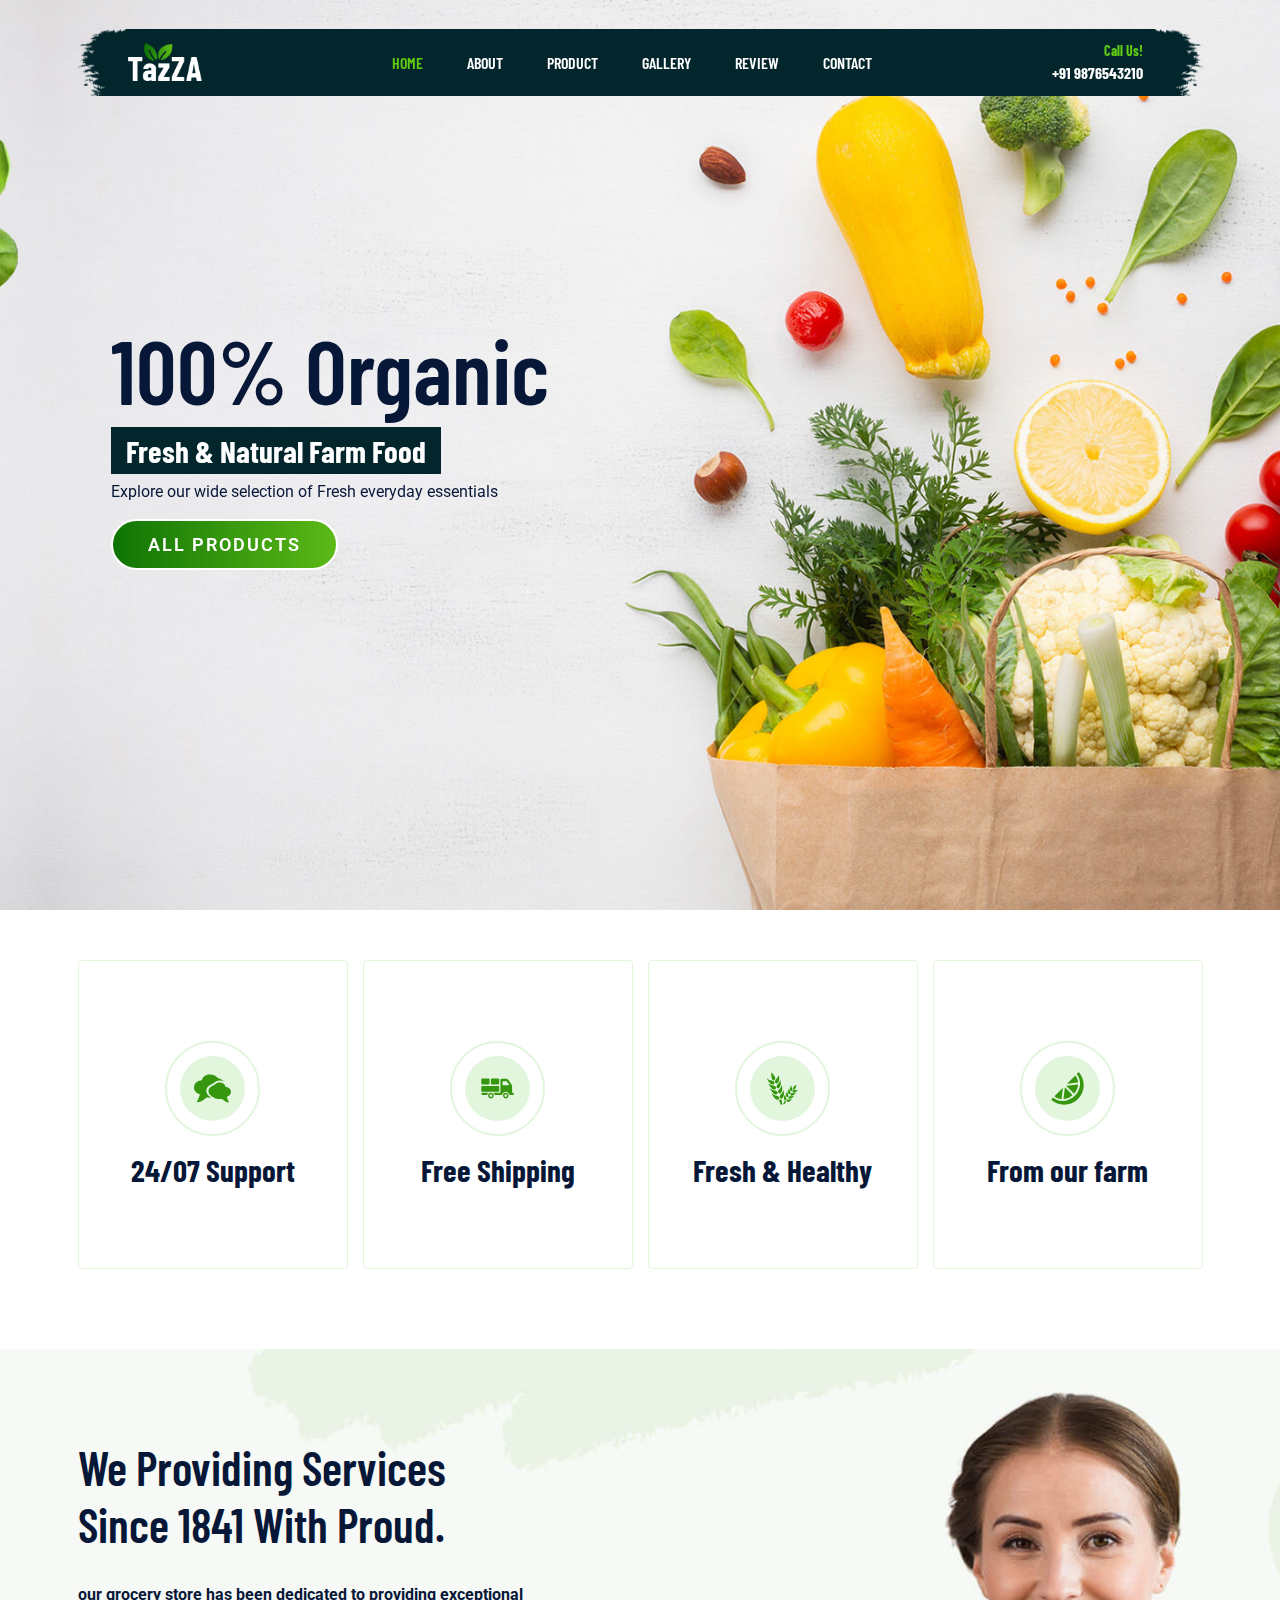
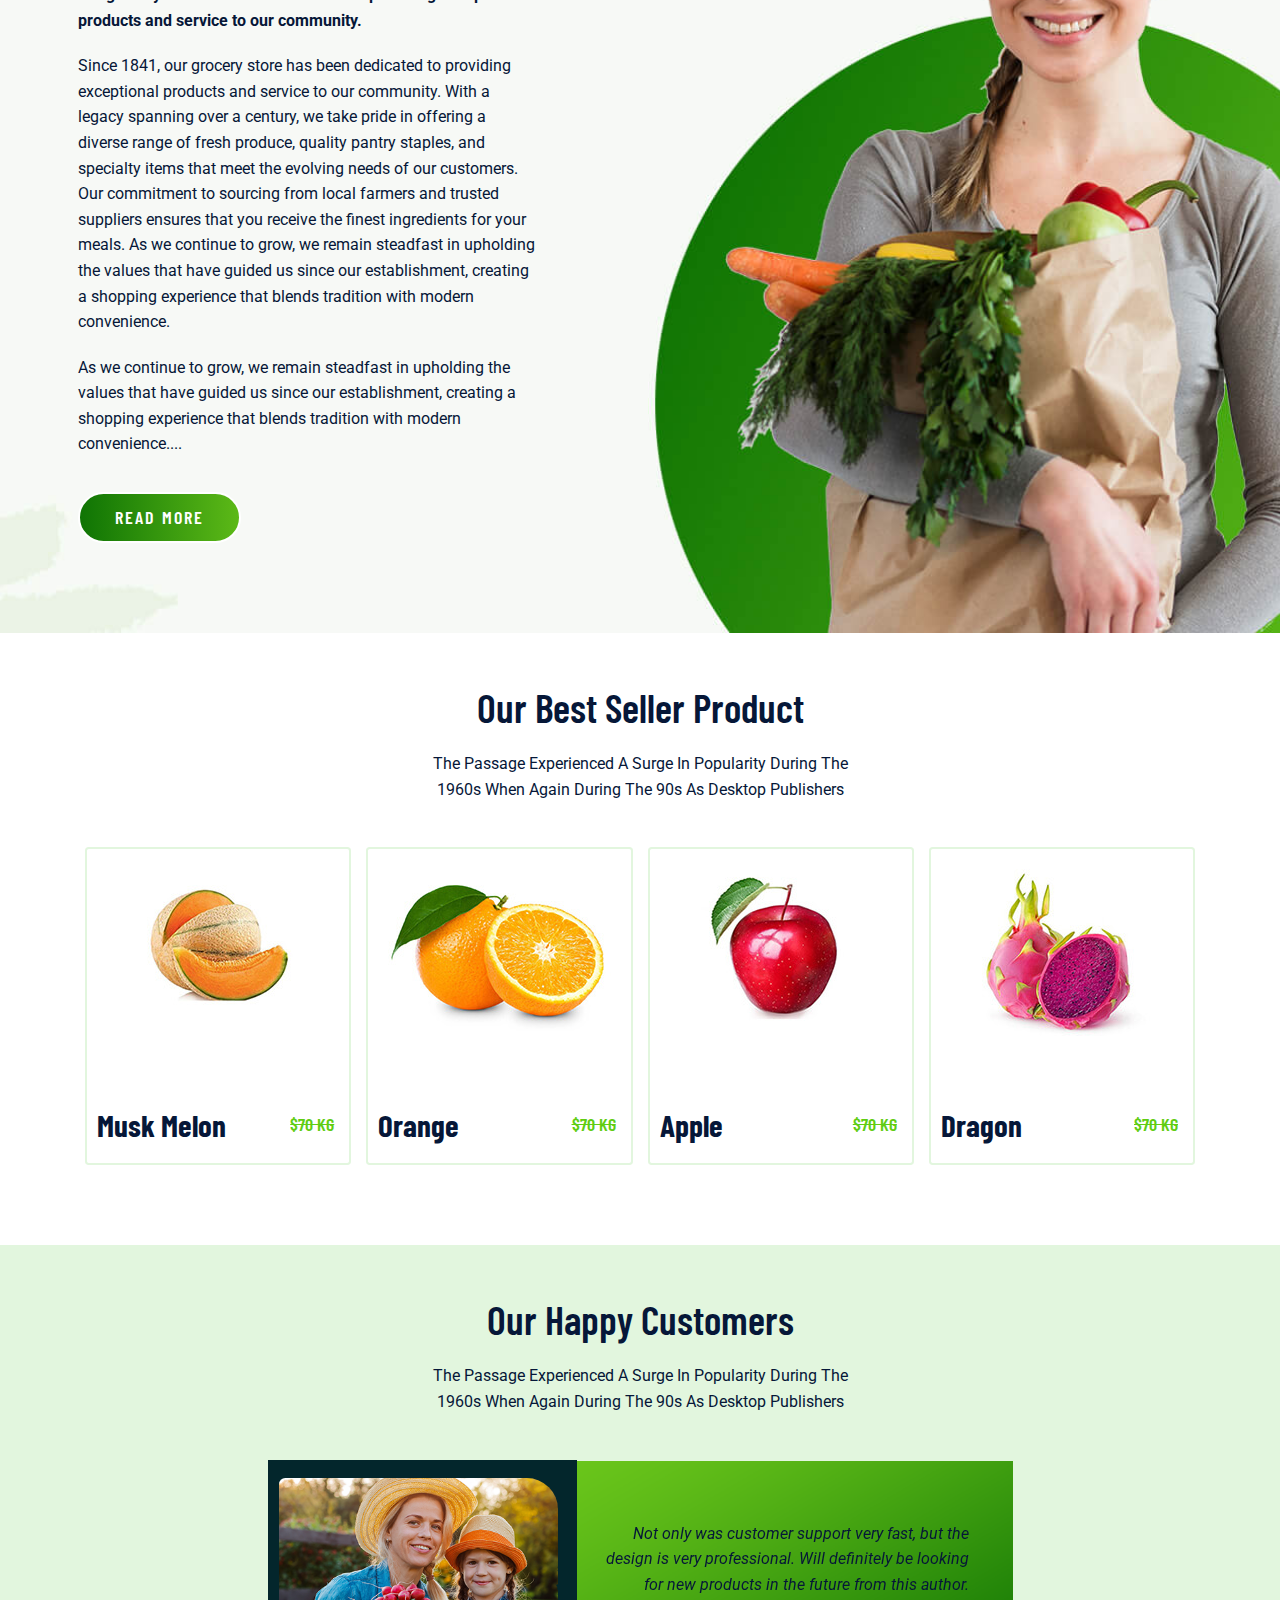
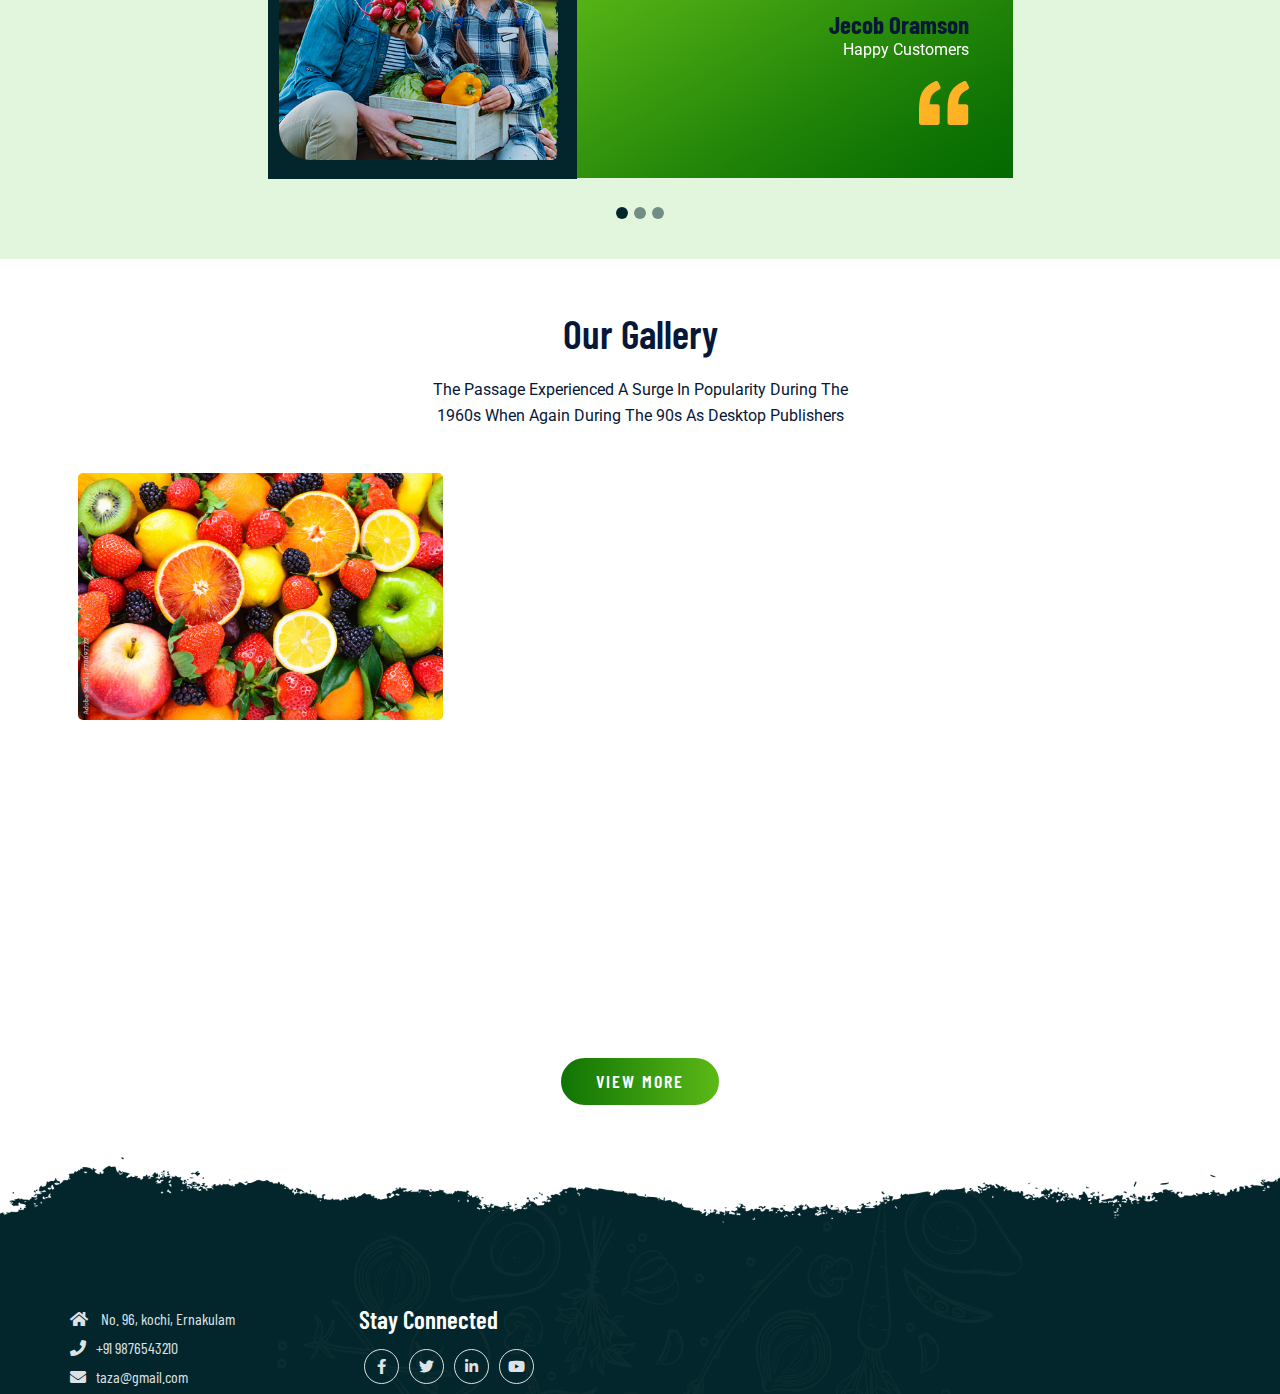
<file: index.html>
<!DOCTYPE html>
<html lang="en">

<head>
    <meta charset="UTF-8">
    <meta http-equiv="X-UA-Compatible" content="IE=edge">
    <meta name="viewport" content="width=device-width, initial-scale=1.0">
    <title>Website</title>
    <link rel="shortcut icon" href="favicon.ico" type="image/x-icon" />

    <!-- Bootstrap 5 CDN -->
    <link href="https://cdn.jsdelivr.net/npm/bootstrap@5.1.3/dist/css/bootstrap.min.css" rel="stylesheet">

    <!-- Font Awesome 5 CDN -->
    <link rel="stylesheet" href="https://cdnjs.cloudflare.com/ajax/libs/font-awesome/5.15.4/css/all.min.css" />

    <!-- Style CSS -->
    <link rel="stylesheet" href="css/style.css">
    <link rel="stylesheet" href="css/responsive-style.css">
</head>

<body>
    <!-- Navbar Section Start -->
    <header id="full_nav">
        <div class="header">
            <div class="container">
                <nav class="navbar navbar-expand-lg">
                    <a class="navbar-brand" href="index.html">
                        <img decoding="async" src="./images/logo.png" alt="logo">
                    </a>
                    <button class="navbar-toggler" type="button" data-bs-toggle="collapse" data-bs-target="#main-nav"
                        aria-controls="main-nav" aria-expanded="false" aria-label="Toggle navigation">
                        <!-- <span class="navbar-toggler-icon"></span> -->
                        <i class="fas fa-stream navbar-toggler-icon"></i>
                    </button>

                    <div class="collapse navbar-collapse" id="main-nav">
                        <ul class="navbar-nav mx-auto">
                            <li class="nav-item">
                                <a class="nav-link active" href="#">Home</a>
                            </li> 

                            <li class="nav-item">
                                <a class="nav-link" href="about.html">About</a>
                            </li>

                            <li class="nav-item">
                                <a class="nav-link" href="product.html">Product</a>
                            </li>

                            <li class="nav-item">
                                <a class="nav-link" href="gallery.html">Gallery</a>
                            </li>
                            <li class="nav-item">
                                <a class="nav-link" href="review.html">Review</a>
                            </li>
                            <li class="nav-item">
                                <a class="nav-link" href="contact.html">Contact</a>
                        </ul>

                        <div class="header_right">
                            <div class="text-lg-end">
                                <span>Call Us!</span>
                                <span class="phone_no">+91 9876543210</span>
                            </div>
                        </div>
                    </div>
                </nav>
            </div>
        </div>
    </header>
    <!-- Navbar Section Exit -->

    <!-- banner Section start -->
    <section class="banner_section">
        <div class="container">
            <div id="banner-carousel" class="carousel carousel-dark slide" data-bs-ride="carousel">
                <div class="carousel-inner">
                    <div class="carousel-item active">
                        <div class="carousel-caption">
                            <div class="banner-content">
                                <h1>100% Organic</h1>
                                <h3>Fresh & Natural Farm Food</h3>
                                <p>Explore our wide selection of Fresh everyday essentials<c/p>
                                <a href="product.html" class="btn main-btn">ALL PRoducts</a>
                            </div>
                        </div>
                    </div>
                    <div class="carousel-item">
                        <div class="carousel-caption">
                            <div class="banner-content">
                                <h1>100% Organic</h1>
                                <h3>Fresh & Natural Farm Food</h3>
                                <p>Explore our wide selection of Fresh produce and everyday essentials</p>
                                <a href="product.html" class="btn main-btn">ALL PRoducts</a>
                            </div>
                        </div>
                    </div>
                </div>
            </div>
        </div>
    </section>
    <!-- banner section exit -->

    <!-- Features Section start -->
    <section class="feature_section">
        <div class="container">
            <div class="row">
                <div class="col-6 col-lg-3 mb-5">
                    <div class="card features-box">
                        <div class="text-center">
                            <div class="features-icon-border">
                                <div class="features-icon">
                                    <img decoding="async" src="./images/feature-icon/ui-chat.svg">
                                </div>
                            </div>
                            <div class="features-text">
                                <h3>24/07 Support</h3>
                            </div>
                        </div>
                    </div>
                </div>
                <div class="col-6 col-lg-3 mb-5">
                    <div class="card features-box">
                        <div class="text-center">
                            <div class="features-icon-border">
                                <div class="features-icon">
                                    <img decoding="async" src="./images/feature-icon/truck-loaded.svg">
                                </div>
                            </div>
                            <div class="features-text">
                                <h3>Free Shipping</h3>
                            </div>
                        </div>
                    </div>
                </div>
                <div class="col-6 col-lg-3 mb-5">
                    <div class="card features-box">
                        <div class="text-center">
                            <div class="features-icon-border">
                                <div class="features-icon">
                                    <img decoding="async" src="./images/feature-icon/wheat.svg">
                                </div>
                            </div>
                            <div class="features-text">
                                <h3>Fresh & Healthy</h3>
                            </div>
                        </div>
                    </div>
                </div>
                <div class="col-6 col-lg-3 mb-5">
                    <div class="card features-box">
                        <div class="text-center">
                            <div class="features-icon-border">
                                <div class="features-icon">
                                    <img decoding="async" src="./images/feature-icon/lemon.svg">
                                </div>
                            </div>
                            <div class="features-text">
                                <h3>From our farm</h3>
                            </div>
                        </div>
                    </div>
                </div>
            </div>
        </div>
    </section>
    <!-- Features Section Exit -->

    <!--About Section start -->
    <section class="landing_about_section">
        <div class="container">
            <div class="row align-items-center">
                <div class="col-xl-5 col-lg-6 col-sm-8">
                    <div class="about-content">
                        <h2>We Providing Services Since 1841 With Proud.</h2>
                        <div class="about-details">
            
                            <p class="fw-bold">our grocery store has been dedicated to providing exceptional products and service to our community.</p>
                            <p>Since 1841, our grocery store has been dedicated to providing exceptional products and service to our community. With a legacy spanning over a century, we take pride in offering a diverse range of fresh produce, quality pantry staples, and specialty items that meet the evolving needs of our customers. Our commitment to sourcing from local farmers and trusted suppliers ensures that you receive the finest ingredients for your meals. As we continue to grow, we remain steadfast in upholding the values that have guided us since our establishment, creating a shopping experience that blends tradition with modern convenience.</p>
                            <p>As we continue to grow, we remain steadfast in upholding the values that have guided us since our establishment, creating a shopping experience that blends tradition with modern convenience....</p>

                            <a href="about.html" class="btn main-btn">Read More</a>
                        </div>
                    </div>
                </div>
            </div>
        </div>
    </section>
    <!--About Section Exit -->

    <!--Product Section start -->
    <section class="landing_product_section">
        <div class="container">
            <div class="row justify-content-center">
                <div class="col-12 text-center pb-5">
                    <h2 class="section-title">Our Best Seller Product</h2>
                    <p class="section-subtitle">The Passage Experienced A Surge In Popularity During The 1960s When
                        Again During The 90s As Desktop Publishers</p>
                </div>
            </div>

            <div class="row mx-0">
                <div class="col-lg-3 col-sm-6 mb-5">
                    <div class="card product-card">
                        <div class="product-img">
                            <img decoding="async" src="./images/products/product-1.jpg" class="img-fluid" />
                        </div>
                        <div class="d-flex align-items-center justify-content-between">
                            <h3>Musk Melon</h3>
                            <span>$70 KG</span>
                        </div>
                        <div class="product-detail">
                            <a href="product.html" class="btn main-btn">View PRoducts</a>
                        </div>
                    </div>
                </div>
                <div class="col-lg-3 col-sm-6 mb-5">
                    <div class="card product-card">
                        <div class="product-img">
                            <img decoding="async" src="./images/products/product-2.jpg" class="img-fluid" />
                        </div>
                        <div class="d-flex align-items-center justify-content-between">
                            <h3>Orange</h3>
                            <span>$70 KG</span>
                        </div>
                        <div class="product-detail">
                            <a href="product.html" class="btn main-btn">View PRoducts</a>
                        </div>
                    </div>
                </div>
                <div class="col-lg-3 col-sm-6 mb-5">
                    <div class="card product-card">
                        <div class="product-img">
                            <img decoding="async" src="./images/products/product-3.jpg" class="img-fluid" />
                        </div>
                        <div class="d-flex align-items-center justify-content-between">
                            <h3>Apple</h3>
                            <span>$70 KG</span>
                        </div>
                        <div class="product-detail">
                            <a href="product.html" class="btn main-btn">View PRoducts</a>
                        </div>
                    </div>
                </div>
                <div class="col-lg-3 col-sm-6 mb-5">
                    <div class="card product-card">
                        <div class="product-img">
                            <img decoding="async" src="./images/products/product-4.jpg" class="img-fluid" />
                        </div>
                        <div class="d-flex align-items-center justify-content-between">
                            <h3>Dragon</h3>
                            <span>$70 KG</span>
                        </div>
                        <div class="product-detail">
                            <a href="product.html" class="btn main-btn">View PRoducts</a>
                        </div>
                    </div>
                </div>
            </div>

        </div>
    </section>
    <!--Product Section Exit -->

    <!-- testimonial Section start -->
    <section class="testimonial_section">
        <div class="container">
            <div class="row pb-5">
                <div class="col-12 text-center">
                    <h2 class="section-title">Our Happy Customers</h2>
                    <p class="section-subtitle">The Passage Experienced A Surge In Popularity During The 1960s When
                        Again During The 90s As Desktop Publishers</p>
                </div>
            </div>
            <div class="row justify-content-center">
                <div class="col-xl-8 col-md-10">
                    <div id="testimonial-slider" class="carousel slide" data-bs-ride="carousel">
                        <div class="carousel-indicators">
                            <button data-bs-target="#testimonial-slider" data-bs-slide-to="0" class="active"
                                aria-current="true" aria-label="Slide 1"></button>
                            <button data-bs-target="#testimonial-slider" data-bs-slide-to="1"
                                aria-label="Slide 2"></button>
                            <button data-bs-target="#testimonial-slider" data-bs-slide-to="2"
                                aria-label="Slide 3"></button>
                        </div>
                        <div class="carousel-inner">
                            <div class="carousel-item active">
                                <div class="d-sm-flex row">
                                    <div class="profile-box col-sm-5">
                                        <img decoding="async" src="./images/testimonial/testimonial-1.png" class="img-fluid">
                                    </div>
                                    <div class="card  col-sm-7">
                                        <div class="desc-box">
                                            <p class="fst-italic">Not only was customer support
                                                very fast, but the
                                                design is very professional. Will definitely be
                                                looking for new products
                                                in the future from this author.</p>
                                            <div class="my-4">
                                                <h4>Jecob Oramson</h4>
                                                <p class="m-0 text-white">Happy Customers</p>
                                            </div>
                                            <img decoding="async" src="./images/testimonial/qoutes.svg" class="float-end">
                                        </div>
                                    </div>
                                </div>
                            </div>
                            <div class="carousel-item">
                                <div class="d-sm-flex row">
                                    <div class="profile-box col-sm-5">
                                        <img decoding="async" src="./images/testimonial/testimonial-1.png" class="img-fluid">
                                    </div>
                                    <div class="card  col-sm-7">
                                        <div class="desc-box">
                                            <p class="fst-italic">Not only was customer support
                                                very fast, but the
                                                design is very professional. Will definitely be
                                                looking for new products
                                                in the future from this author.</p>
                                            <div class="my-4">
                                                <h4>Jecob Oramson</h4>
                                                <p class="m-0 text-white">Happy Customers</p>
                                            </div>
                                            <img decoding="async" src="./images/testimonial/qoutes.svg" class="float-end">
                                        </div>
                                    </div>
                                </div>
                            </div>
                            <div class="carousel-item">
                                <div class="d-sm-flex row">
                                    <div class="profile-box col-sm-5">
                                        <img decoding="async" src="./images/testimonial/testimonial-1.png" class="img-fluid">
                                    </div>
                                    <div class="card  col-sm-7">
                                        <div class="desc-box">
                                            <p class="fst-italic">Not only was customer support
                                                very fast, but the
                                                design is very professional. Will definitely be
                                                looking for new products
                                                in the future from this author.</p>
                                            <div class="my-4">
                                                <h4>Jecob Oramson</h4>
                                                <p class="m-0 text-white">Happy Customers</p>
                                            </div>
                                            <img decoding="async" src="./images/testimonial/qoutes.svg" class="float-end">
                                        </div>
                                    </div>
                                </div>
                            </div>
                        </div>
                    </div>

                </div>
    </section>
    <!--testimonial Section Exit -->

    <!-- Gallery Section Start-->
    <section class="gallery_section">
        <div class="container">
            <div class="row">
                <div class="col-12 text-center pb-5">
                    <h2 class="section-title">Our Gallery</h2>
                    <p class="section-subtitle">The Passage Experienced A Surge In Popularity During The 1960s When
                        Again During The 90s As Desktop Publishers</p>
                </div>
                <div class="col-sm-6 col-lg-4 mb-4">
                    <a href="images/gallery/g-1.jpg" data-lightbox="image" data-title="Lemon">
                        <img decoding="async" src="images/gallery/g-1.jpg" class="img-fluid rounded-3">
                    </a>
                </div>
                <div class="col-sm-6 col-lg-4 mb-4">
                    <a href="images/gallery/g-2.jpg" data-lightbox="image" data-title="Lemon">
                        <img decoding="async" src="images/gallery/g-2.jpg" class="img-fluid rounded-3">
                    </a>
                </div>
                <div class="col-sm-6 col-lg-4 mb-4">
                    <a href="images/gallery/g-3.jpg" data-lightbox="image" data-title="Lemon">
                        <img decoding="async" src="images/gallery/g-3.jpg" class="img-fluid rounded-3">
                    </a>
                </div>
                <div class="col-sm-6 col-lg-4 mb-4">
                    <a href="images/gallery/g-4.jpg" data-lightbox="image" data-title="Lemon">
                        <img decoding="async" src="images/gallery/g-4.jpg" class="img-fluid rounded-3">
                    </a>
                </div>
                <div class="col-sm-6 col-lg-4 mb-4">
                    <a href="images/gallery/g-5.jpg" data-lightbox="image" data-title="Lemon">
                        <img decoding="async" src="images/gallery/g-5.jpg" class="img-fluid rounded-3">
                    </a>
                </div>
                <div class="col-sm-6 col-lg-4 mb-4">
                    <a href="images/gallery/g-6.jpg" data-lightbox="image" data-title="Lemon">
                        <img decoding="async" src="images/gallery/g-6.jpg" class="img-fluid rounded-3">
                    </a>
                </div>

                <div class="col-sm-12 text-center mt-4">
                    <a href="gallery.html" class="btn main-btn">View More</a>
                </div>
            </div>
        </div>
    </section>
    <!-- Gallery Section Exit -->

    <!-- Footer section Start-->
    <section class="footer_wrapper mt-3 mt-md-0">
        <div class="container px-5 px-lg-0">
            <div class="row">
                <div class="col-lg-3 col-sm-6 mb-5 mb-lg-0">
                    
                
                    <div class="contact-info">
                        <ul class="list-unstyled">
                            <li><a href="#"><i class="fa fa-home me-3"></i> No. 96, kochi, Ernakulam</a></li>
                            <li><a href="#"><i class="fa fa-phone me-3"></i>+91 9876543210</a></li>
                            <li><a href="#"><i class="fa fa-envelope me-3"></i>taza@gmail.com</a></li>
                        </ul>
                    </div>
                </div>
                <div class="col-lg-3 col-sm-6 mb-5 mb-lg-0">
                    
                    <div class="form-group mb-12">

                    </div>
                    <h5>Stay Connected</h5>
                    <ul class="social-network d-flex align-items-center p-0">
                        <li><a href="https://www.facebook.com/"><i class="fab fa-facebook-f"></i></a></li>
                        <li><a href="https://twitter.com/i/flow/login"><i class="fab fa-twitter"></i></a></li>
                        <li><a href="https://in.linkedin.com/"><i class="fab fa-linkedin-in"></i></a></li>
                        <li><a href="https://www.youtube.com/"><i class="fab fa-youtube"></i></a></li>
                    </ul>
                </div>
            </div>
        </div>
           </section>
    <!-- Footer Section Exit  -->

    <!-- jQuery CDN -->
    <script src="https://code.jquery.com/jquery-3.6.0.min.js"></script>



    <!-- Bootstrap 5 CDN -->
    <script src="https://cdn.jsdelivr.net/npm/@popperjs/core@2.10.2/dist/umd/popper.min.js"></script>
    <script src="https://cdn.jsdelivr.net/npm/bootstrap@5.1.3/dist/js/bootstrap.min.js"></script>

    <!-- Custom JS -->
    <script src="js/main.js"></script>
</body>

</html>
</file>
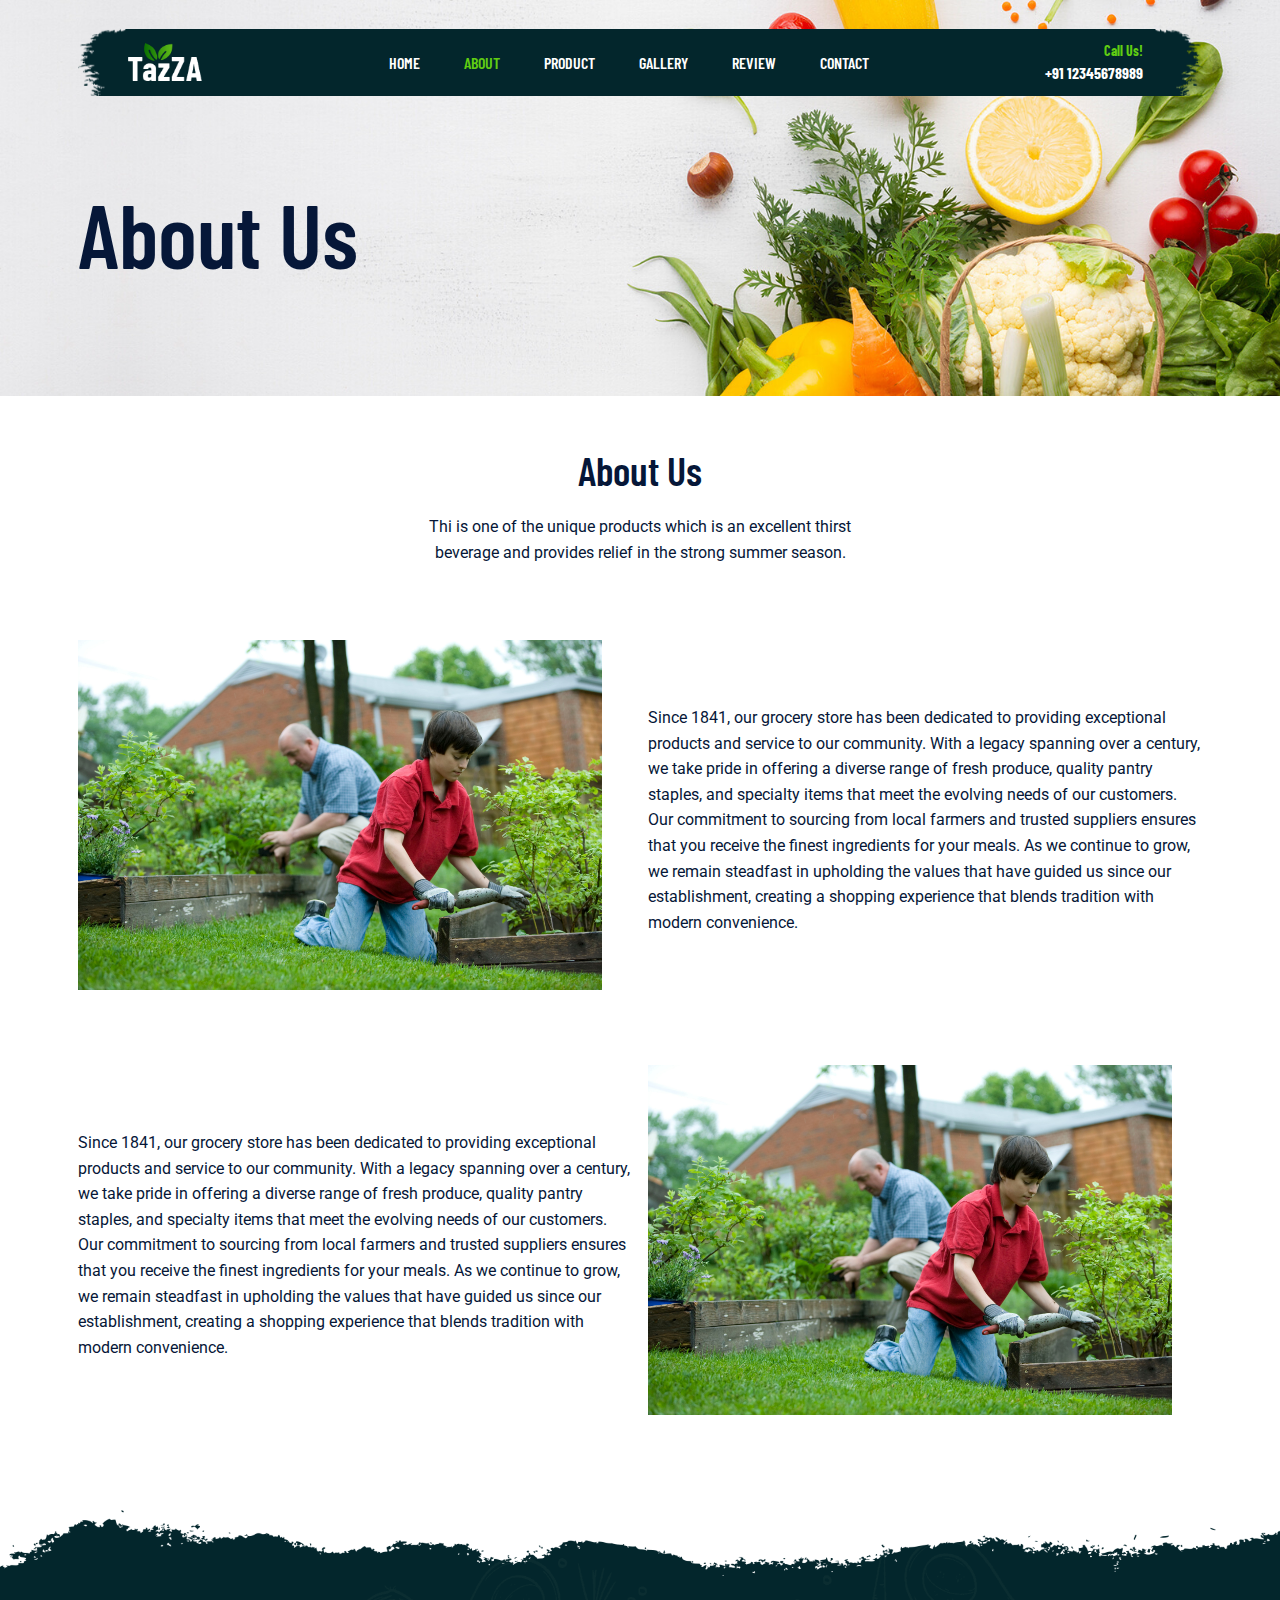
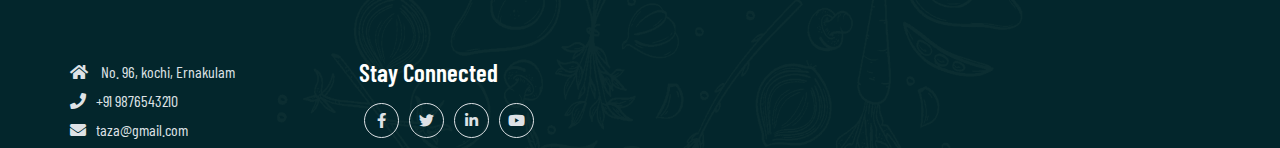
<file: about.html>
<!--About Us Page-->
<!DOCTYPE html>
<html lang="en">

<head>
    <meta charset="UTF-8">
    <meta http-equiv="X-UA-Compatible" content="IE=edge">
    <meta name="viewport" content="width=device-width, initial-scale=1.0">
    <title>About Us</title>
    <link rel="shortcut icon" href="favicon.ico" type="image/x-icon" />

    <!-- Bootstrap 5 CDN -->
    <link href="https://cdn.jsdelivr.net/npm/bootstrap@5.1.3/dist/css/bootstrap.min.css" rel="stylesheet">

    <!-- Font Awesome 5 CDN -->
    <link rel="stylesheet" href="https://cdnjs.cloudflare.com/ajax/libs/font-awesome/5.15.4/css/all.min.css" />

    <!-- Style CSS -->
    <link rel="stylesheet" href="css/style.css">
    <link rel="stylesheet" href="css/responsive-style.css">
</head>

<body class="about">
    <!-- Navbar Section -->
    <header id="full_nav">
        <div class="header">
            <div class="container">
                <nav class="navbar navbar-expand-lg">
                    <a class="navbar-brand" href="index.html">
                        <img decoding="async" src="./images/logo.png" alt="">
                    </a>
                    <button class="navbar-toggler" type="button" data-bs-toggle="collapse" data-bs-target="#main-nav"
                        aria-controls="main-nav" aria-expanded="false" aria-label="Toggle navigation">
                        <!-- <span class="navbar-toggler-icon"></span> -->
                        <i class="fas fa-stream navbar-toggler-icon"></i>
                    </button>

                    <div class="collapse navbar-collapse" id="main-nav">
                        <ul class="navbar-nav mx-auto">
                            <li class="nav-item active">
                                <a class="nav-link" href="index.html">Home</a>
                            </li>

                            <li class="nav-item">
                                <a class="nav-link active" href="#">About</a>
                            </li>

                            <li class="nav-item">
                                <a class="nav-link" href="product.html">Product</a>
                            </li>

                            <li class="nav-item">
                                <a class="nav-link" href="gallery.html">Gallery</a>
                            </li>
                            <li class="nav-item">
                                <a class="nav-link" href="review.html">Review</a>
                            </li>
                            <li class="nav-item">
                                <a class="nav-link" href="contact.html">Contact</a>
                            </li>
                        </ul>

                        <div class="header_right">
                            <div class="text-lg-end">
                                <span>Call Us!</span>
                                <span class="phone_no">+91 12345678989</span>
                            </div>
                        </div>
                    </div>
                </nav>
            </div>
        </div>
    </header>
    <!-- Navbar Section end -->

    <!-- banner Section start -->
    <section class="banner_section">
        <div class="container">
            <div class="banner-content">
                <h1>About Us</h1>
            </div>
        </div>
    </section>
    <!-- banner section exit -->

    <!--About Section start -->
    <section class="about_section">
        <div class="container">
            <div class="row justify-content-center">
                <div class="col-12 text-center pb-5">
                    <h2 class="section-title">About Us</h2>
                    <p class="section-subtitle">Thi is one of the unique products which is an excellent thirst beverage and provides relief in the strong summer season.</p>
                </div>
            </div>
            <div class="row align-items-center py-5">
                <div class="col-lg-6 col-12 mb-4">
                    <div class="me-lg-5">
                        <img decoding="async" src="./images/about/about-img.jpg" alt="about" class="img-fluid">
                    </div>
                </div>
                <div class="col-lg-6 col-12 mb-4">
                    <div class="about-content">
                        <div class="about-details">
                            <p>Since 1841, our grocery store has been dedicated to providing exceptional products and service to our community. With a legacy spanning over a century, we take pride in offering a diverse range of fresh produce, quality pantry staples, and specialty items that meet the evolving needs of our customers. Our commitment to sourcing from local farmers and trusted suppliers ensures that you receive the finest ingredients for your meals. As we continue to grow, we remain steadfast in upholding the values that have guided us since our establishment, creating a shopping experience that blends tradition with modern convenience.</p>

                        </div>
                    </div>
                </div>
            </div>
            <div class="row align-items-center py-5">
                <div class="col-lg-6 col-12 order-2 order-lg-1 mb-4 ">
                    <div class="about-content">
                        <div class="about-details">
                            <p>Since 1841, our grocery store has been dedicated to providing exceptional products and service to our community. With a legacy spanning over a century, we take pride in offering a diverse range of fresh produce, quality pantry staples, and specialty items that meet the evolving needs of our customers. Our commitment to sourcing from local farmers and trusted suppliers ensures that you receive the finest ingredients for your meals. As we continue to grow, we remain steadfast in upholding the values that have guided us since our establishment, creating a shopping experience that blends tradition with modern convenience.</p>

                        </div>
                    </div>
                </div>
                <div class="col-lg-6 col-12 order-1 order-lg-2 mb-4">
                    <div class="me-lg-5">
                        <img decoding="async" src="./images/about/about-img.jpg" alt="about" class="img-fluid">
                    </div>
                </div>
            </div>
        </div>
    </section>
    <!--About Section Exit -->

    <!-- Footer section -->
    <section class="footer_wrapper mt-3 mt-md-0">
        <div class="container px-5 px-lg-0">
            <div class="row">
                <div class="col-lg-3 col-sm-6 mb-5 mb-lg-0">
                    
                
                    <div class="contact-info">
                        <ul class="list-unstyled">
                            <li><a href="#"><i class="fa fa-home me-3"></i> No. 96, kochi, Ernakulam</a></li>
                            <li><a href="#"><i class="fa fa-phone me-3"></i>+91 9876543210</a></li>
                            <li><a href="#"><i class="fa fa-envelope me-3"></i>taza@gmail.com</a></li>
                        </ul>
                    </div>
                </div>
                <div class="col-lg-3 col-sm-6 mb-5 mb-lg-0">
                    
                    <div class="form-group mb-12">

                    </div>
                    <h5>Stay Connected</h5>
                    <ul class="social-network d-flex align-items-center p-0">
                        <li><a href="https://www.facebook.com/"><i class="fab fa-facebook-f"></i></a></li>
                        <li><a href="https://twitter.com/i/flow/login"><i class="fab fa-twitter"></i></a></li>
                        <li><a href="https://in.linkedin.com/"><i class="fab fa-linkedin-in"></i></a></li>
                        <li><a href="https://www.youtube.com/"><i class="fab fa-youtube"></i></a></li>

                    </ul>
                </div>
            </div>
        </div>
           </section>
               <!-- Footer Section Exit  -->

    <!-- Bootstrap 5 CDN -->
    <script src="https://cdn.jsdelivr.net/npm/@popperjs/core@2.10.2/dist/umd/popper.min.js"></script>
    <script src="https://cdn.jsdelivr.net/npm/bootstrap@5.1.3/dist/js/bootstrap.min.js"></script>

    <!-- Custom JS -->
    <script src="js/main.js"></script>
</body>

</html>
</file>
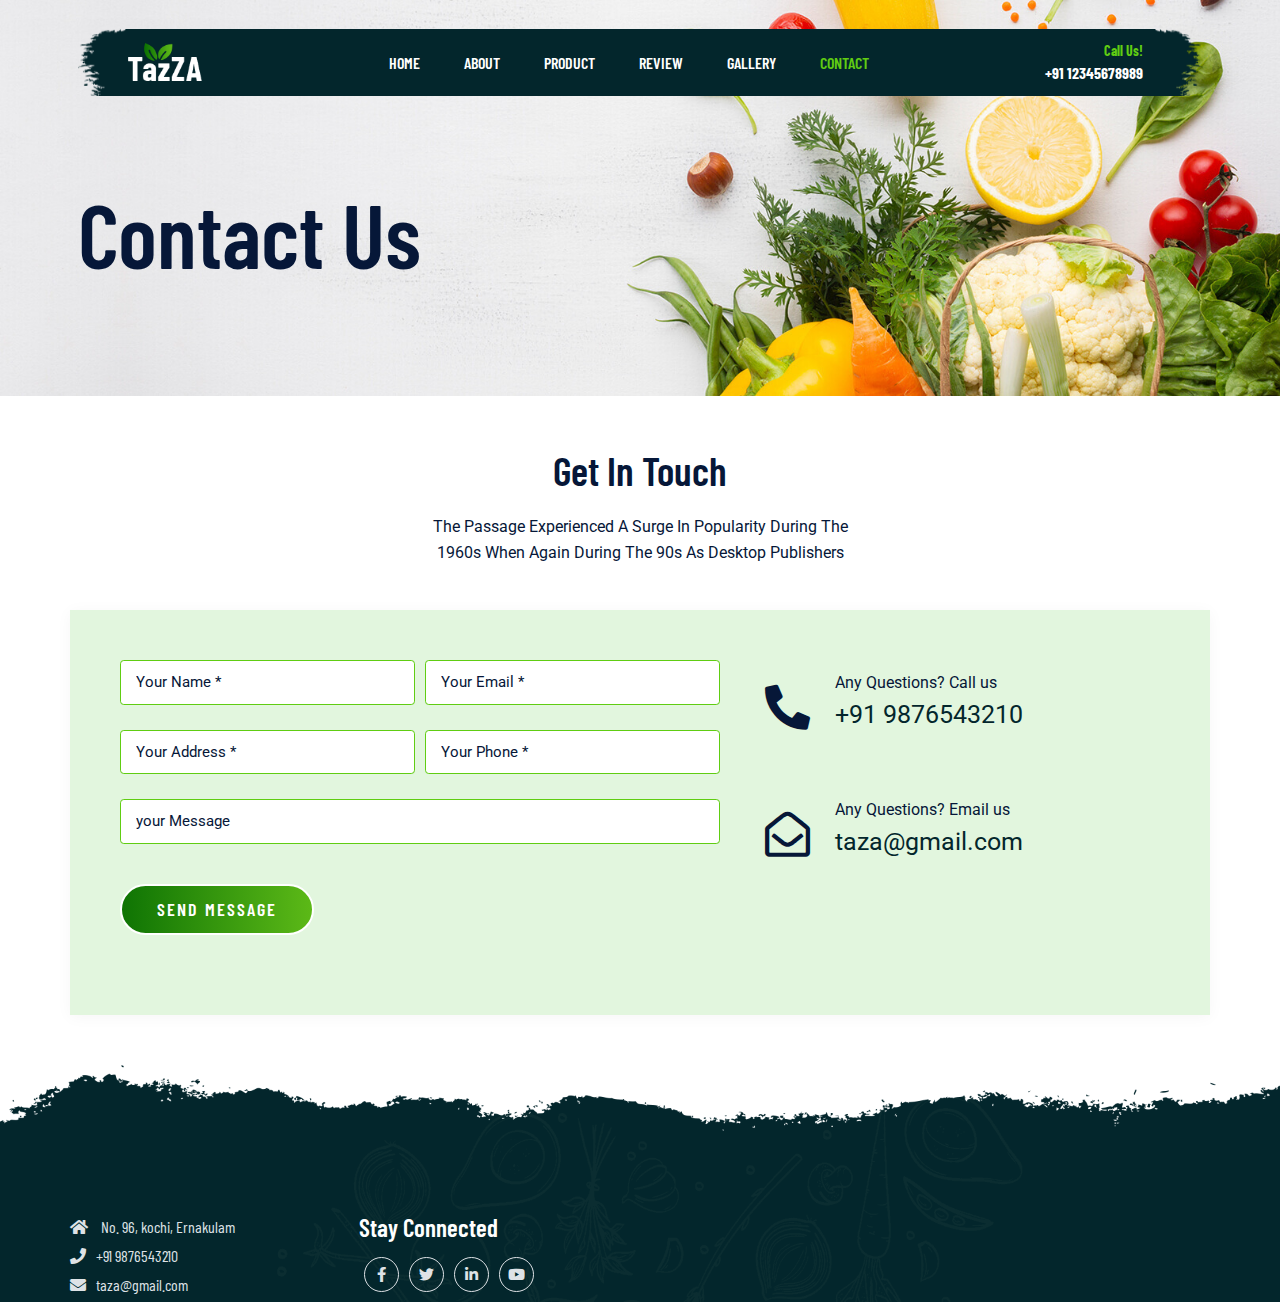
<file: contact.html>
<!--Contact Page Design-->
<!DOCTYPE html>
<html lang="en">

<head>
    <meta charset="UTF-8">
    <meta http-equiv="X-UA-Compatible" content="IE=edge">
    <meta name="viewport" content="width=device-width, initial-scale=1.0">
    <title>Contact Us</title>
    <link rel="shortcut icon" href="favicon.ico" type="image/x-icon" />

    <!-- Bootstrap 5 CDN -->
    <link href="https://cdn.jsdelivr.net/npm/bootstrap@5.1.3/dist/css/bootstrap.min.css" rel="stylesheet">

    <!-- Font Awesome 5 CDN -->
    <link rel="stylesheet" href="https://cdnjs.cloudflare.com/ajax/libs/font-awesome/5.15.4/css/all.min.css" />

    <!-- Style CSS -->
    <link rel="stylesheet" href="css/style.css">
    <link rel="stylesheet" href="css/responsive-style.css">
</head>

<body class="contact">
    <!-- Navbar Section Start -->
    <header id="full_nav">
        <div class="header">
            <div class="container">
                <nav class="navbar navbar-expand-lg">
                    <a class="navbar-brand" href="index.html">
                        <img decoding="async" src="./images/logo.png" alt="">
                    </a>
                    <button class="navbar-toggler" type="button" data-bs-toggle="collapse" data-bs-target="#main-nav"
                        aria-controls="main-nav" aria-expanded="false" aria-label="Toggle navigation">
                        <!-- <span class="navbar-toggler-icon"></span> -->
                        <i class="fas fa-stream navbar-toggler-icon"></i>
                    </button>

                    <div class="collapse navbar-collapse" id="main-nav">
                        <ul class="navbar-nav mx-auto">
                            <li class="nav-item">
                                <a class="nav-link" href="index.html">Home</a>
                            </li>

                            <li class="nav-item">
                                <a class="nav-link" href="about.html">About</a>
                            </li>

                            <li class="nav-item">
                                <a class="nav-link" href="product.html">Product</a>
                            </li>
                            <li class="nav-item">
                                <a class="nav-link" href="review.html">Review</a>
                            </li>
                            <li class="nav-item">
                                <a class="nav-link" href="gallery.html">Gallery</a>
                            </li>
                            <li class="nav-item">
                                <a class="nav-link active" href="#">Contact</a>
                            </li>
                        </ul>

                        <div class="header_right">
                            <div class="text-lg-end">
                                <span>Call Us!</span>
                                <span class="phone_no">+91 12345678989</span>
                            </div>
                        </div>
                    </div>
                </nav>
            </div>
        </div>
    </header>
    <!-- Navbar Section Exit -->

    <!-- banner Section start -->
    <section class="banner_section">
        <div class="container">
            <div class="banner-content">
                <h1>Contact Us</h1>
            </div>
        </div>
    </section>
    <!-- banner section exit -->

    <!--Contact Section Start-->
    <section class="contact_section">
        <div class="container">
            <div class="row justify-content-center">
                <div class="col-12 text-center pb-5">
                    <h2 class="section-title">Get In Touch</h2>
                    <p class="section-subtitle">The Passage Experienced A Surge In Popularity During The 1960s When
                        Again During The 90s As Desktop Publishers</p>
                </div>
                <div class="col-12 contact-form">
                    <div class="row">
                        <div class="col-lg-7 mb-5">
                            <form name ="frm" class="row g-3">
                                <div class="col-md-6 mb-4">
                                    <input type="text" class="form-control" id="name" placeholder="Your Name *" >
                                </div>
                                <div class="col-md-6 mb-4">
                                    <input type="email" class="form-control"id="email" placeholder="Your Email *" required="">
                                </div>
                                <div class="col-md-6 mb-4">
                                    <input type="text" class="form-control" id="address" placeholder="Your Address *" required="">
                                </div>
                                <div class="col-md-6 mb-4">
                                    <input type="number" class="form-control" id="num" placeholder="Your Phone *" required="">
                                </div>
                                <div class="col-12 mb-4">
                                    <input class="form-control" id= "message" placeholder="your Message">
                                </div>
                                <div class="col-12">
                                    <button type="submit"  onclick="validate()" class="btn main-btn">Send Message</button>
                                </div>
                            </form>
                        </div>
                        <div class="col-lg-5 mb-5">
                            <div class="content-box ms-sm-5">
                                <ul class="info-box clearfix">
                                    <li>
                                        <i class="fas fa-phone-alt"></i>
                                        <p>Any Questions? Call us</p>
                                        <div>
                                            <a href="#">+91 9876543210</a>
                                        </div>
                                    </li>
                                    <li>
                                        <i class="far fa-envelope-open"></i>
                                        <p>Any Questions? Email us</p>
                                        <div>
                                            <a href="#">taza@gmail.com</a>
                                        </div>
                                    </li>
                                </ul>
                            </div>
                        </div>
                    </div>
                </div>
            </div>
        </div>
    </section>
    <!--Contact Section Exit -->

    <!-- Footer section Start-->
    <section class="footer_wrapper mt-3 mt-md-0">
        <div class="container px-5 px-lg-0">
            <div class="row">
                <div class="col-lg-3 col-sm-6 mb-5 mb-lg-0">
                    
                
                    <div class="contact-info">
                        <ul class="list-unstyled">
                            <li><a href="#"><i class="fa fa-home me-3"></i> No. 96, kochi, Ernakulam</a></li>
                            <li><a href="#"><i class="fa fa-phone me-3"></i>+91 9876543210</a></li>
                            <li><a href="#"><i class="fa fa-envelope me-3"></i>taza@gmail.com</a></li>
                        </ul>
                    </div>
                </div>
                <div class="col-lg-3 col-sm-6 mb-5 mb-lg-0">
                    
                    <div class="form-group mb-12">

                    </div>
                    <h5>Stay Connected</h5>
                    <ul class="social-network d-flex align-items-center p-0">
                        <li><a href="https://www.facebook.com/"><i class="fab fa-facebook-f"></i></a></li>
                        <li><a href="https://twitter.com/i/flow/login"><i class="fab fa-twitter"></i></a></li>
                        <li><a href="https://in.linkedin.com/"><i class="fab fa-linkedin-in"></i></a></li>
                        <li><a href="https://www.youtube.com/"><i class="fab fa-youtube"></i></a></li>

                    </ul>
                </div>
            </div>
        </div>
           </section>
    <!-- Footer Section Exit  -->

    <!-- Bootstrap 5 CDN -->
    <script src="https://cdn.jsdelivr.net/npm/@popperjs/core@2.10.2/dist/umd/popper.min.js"></script>
    <script src="https://cdn.jsdelivr.net/npm/bootstrap@5.1.3/dist/js/bootstrap.min.js"></script>

    <!-- Custom JS -->
    <script src="js/main.js"></script>
</body>

</html>
</file>
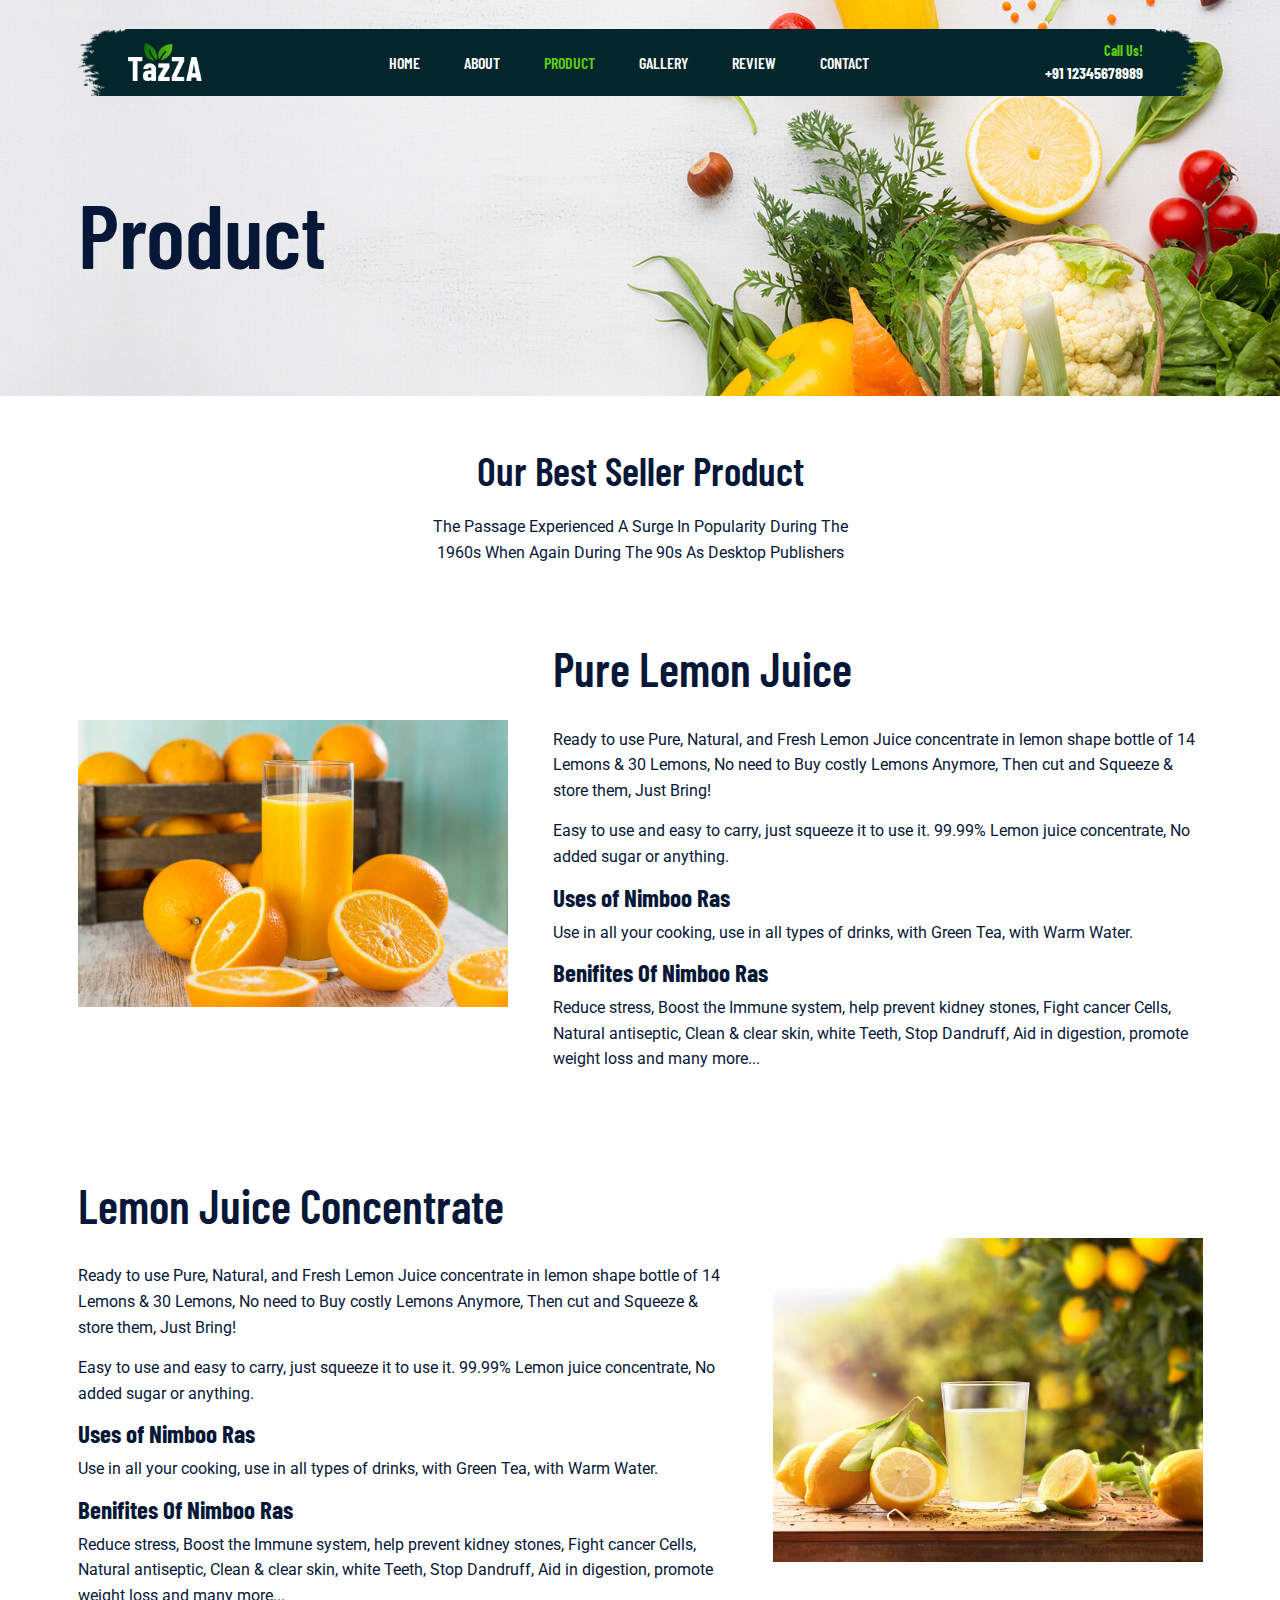
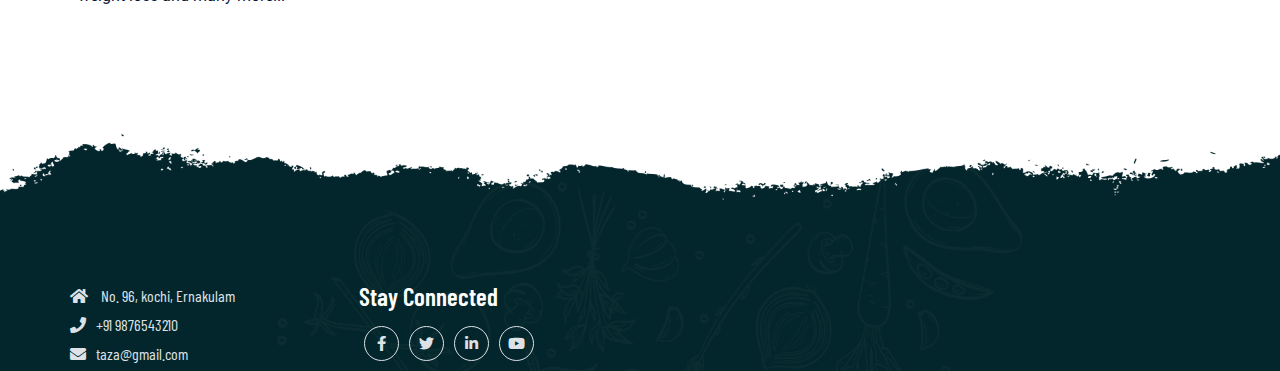
<file: product.html>
<!--Product Page Design-->
<!DOCTYPE html>
<html lang="en">

<head>
    <meta charset="UTF-8">
    <meta http-equiv="X-UA-Compatible" content="IE=edge">
    <meta name="viewport" content="width=device-width, initial-scale=1.0">
    <title>Product Page</title>
    <link rel="shortcut icon" href="favicon.ico" type="image/x-icon" />

    <!-- Bootstrap 5 CDN -->
    <link href="https://cdn.jsdelivr.net/npm/bootstrap@5.1.3/dist/css/bootstrap.min.css" rel="stylesheet">

    <!-- Font Awesome 5 CDN -->
    <link rel="stylesheet" href="https://cdnjs.cloudflare.com/ajax/libs/font-awesome/5.15.4/css/all.min.css" />

    <!-- Style CSS -->
    <link rel="stylesheet" href="css/style.css">
    <link rel="stylesheet" href="css/responsive-style.css">
</head>

<body class="product">
    <!-- Navbar Section -->
    <header id="full_nav">
        <div class="header">
            <div class="container">
                <nav class="navbar navbar-expand-lg">
                    <a class="navbar-brand" href="index.html">
                        <img decoding="async" src="./images/logo.png" alt="">
                    </a>
                    <button class="navbar-toggler" type="button" data-bs-toggle="collapse" data-bs-target="#main-nav"
                        aria-controls="main-nav" aria-expanded="false" aria-label="Toggle navigation">
                        <!-- <span class="navbar-toggler-icon"></span> -->
                        <i class="fas fa-stream navbar-toggler-icon"></i>
                    </button>

                    <div class="collapse navbar-collapse" id="main-nav">
                        <ul class="navbar-nav mx-auto">
                            <li class="nav-item active">
                                <a class="nav-link" href="index.html">Home</a>
                            </li>

                            <li class="nav-item">
                                <a class="nav-link" href="about.html">About</a>
                            </li>

                            <li class="nav-item">
                                <a class="nav-link active" href="#">Product</a>
                            </li>

                            <li class="nav-item">
                                <a class="nav-link" href="gallery.html">Gallery</a>
                            </li>
                            <li class="nav-item">
                                <a class="nav-link" href="review.html">Review</a>
                            </li>
                            <li class="nav-item">
                                <a class="nav-link" href="contact.html">Contact</a>
                            </li>
                        </ul>

                        <div class="header_right">
                            <div class="text-lg-end">
                                <span>Call Us!</span>
                                <span class="phone_no">+91 12345678989</span>
                            </div>
                        </div>
                    </div>
                </nav>
            </div>
        </div>
    </header>
    <!-- Navbar Section end -->

    <!-- banner Section start -->
    <section class="banner_section">
        <div class="container">
            <div class="banner-content">
                <h1>Product</h1>
            </div>
        </div>
    </section>
    <!-- banner section exit -->

    <!--Product Section start -->
    <section class="product_section">
        <div class="container">
            <div class="row justify-content-center">
                <div class="col-12 text-center pb-5">
                    <h2 class="section-title">Our Best Seller Product</h2>
                    <p class="section-subtitle">The Passage Experienced A Surge In Popularity During The 1960s When
                        Again During The 90s As Desktop Publishers</p>
                </div>
            </div>
            <div class="row align-items-center py-5">
                <div class="col-xl-5 col-lg-6 col-12 mb-5">
                    <div class="card border-0 me-lg-5">
                        <img decoding="async" src="./images/products/fresh-fruits1.jpg" alt="products">
                    </div>
                </div>
                <div class="col-xl-7 col-lg-6 col-12 mb-5">
                    <div class="product-content">
                        <h2>Pure Lemon Juice</h2>
                        <div class="product-details">
                            <p>Ready to use Pure, Natural, and Fresh Lemon Juice concentrate in lemon shape bottle of 14
                                Lemons & 30 Lemons, No need to Buy costly Lemons Anymore, Then cut and Squeeze & store
                                them, Just Bring!</p>
                            <p>Easy to use and easy to carry, just squeeze it to use it. 99.99% Lemon juice concentrate,
                                No added sugar or anything.</p>

                            <h4>Uses of Nimboo Ras</h4>
                            <p>Use in all your cooking, use in all types of drinks, with Green Tea, with Warm Water.
                            </p>
                            <h4>Benifites Of Nimboo Ras</h4>
                            <p>Reduce stress, Boost the Immune system, help prevent kidney stones, Fight cancer Cells,
                                Natural antiseptic, Clean & clear skin, white Teeth, Stop Dandruff, Aid in digestion,
                                promote weight loss and many more...</p>

                            
                        </div>
                    </div>
                </div>
            </div>
            <div class="row align-items-center py-5">
                <div class="col-xl-7 col-lg-6 col-12 mb-5  order-2 order-lg-1">
                    <div class="product-content">
                        <h2>Lemon Juice Concentrate</h2>
                        <div class="product-details">
                            <p>Ready to use Pure, Natural, and Fresh Lemon Juice concentrate in lemon shape bottle of 14
                                Lemons & 30 Lemons, No need to Buy costly Lemons Anymore, Then cut and Squeeze & store
                                them, Just Bring!</p>
                            <p>Easy to use and easy to carry, just squeeze it to use it. 99.99% Lemon juice concentrate,
                                No added sugar or anything.</p>

                            <h4>Uses of Nimboo Ras</h4>
                            <p>Use in all your cooking, use in all types of drinks, with Green Tea, with Warm Water.
                            </p>
                            <h4>Benifites Of Nimboo Ras</h4>
                            <p>Reduce stress, Boost the Immune system, help prevent kidney stones, Fight cancer Cells,
                                Natural antiseptic, Clean & clear skin, white Teeth, Stop Dandruff, Aid in digestion,
                                promote weight loss and many more...</p>

                            
                        </div>
                    </div>
                </div>
                <div class="col-xl-5 col-lg-6 col-12 mb-5 order-1 order-lg-2">
                    <div class="card border-0 ms-lg-5">
                        <img decoding="async" src="./images/products/fresh-fruits2.jpg" alt="product" class="img-fluid">
                    </div>
                </div>
            </div>

        </div>
    </section>
    <!--Product Section Exit -->

    <!-- Footer section -->
    <section class="footer_wrapper mt-3 mt-md-0">
        <div class="container px-5 px-lg-0">
            <div class="row">
                <div class="col-lg-3 col-sm-6 mb-5 mb-lg-0">
                    
                
                    <div class="contact-info">
                        <ul class="list-unstyled">
                            <li><a href="#"><i class="fa fa-home me-3"></i> No. 96, kochi, Ernakulam</a></li>
                            <li><a href="#"><i class="fa fa-phone me-3"></i>+91 9876543210</a></li>
                            <li><a href="#"><i class="fa fa-envelope me-3"></i>taza@gmail.com</a></li>
                        </ul>
                    </div>
                </div>
                <div class="col-lg-3 col-sm-6 mb-5 mb-lg-0">
                    
                    <div class="form-group mb-12">

                    </div>
                    <h5>Stay Connected</h5>
                    <ul class="social-network d-flex align-items-center p-0">
                        <li><a href="https://www.facebook.com/"><i class="fab fa-facebook-f"></i></a></li>
                        <li><a href="https://twitter.com/i/flow/login"><i class="fab fa-twitter"></i></a></li>
                        <li><a href="https://in.linkedin.com/"><i class="fab fa-linkedin-in"></i></a></li>
                        <li><a href="https://www.youtube.com/"><i class="fab fa-youtube"></i></a></li>

                    </ul>
                </div>
            </div>
        </div>
           </section>
    <!-- Footer Section Exit  -->

    <!-- Bootstrap 5 CDN -->
    <script src="https://cdn.jsdelivr.net/npm/@popperjs/core@2.10.2/dist/umd/popper.min.js"></script>
    <script src="https://cdn.jsdelivr.net/npm/bootstrap@5.1.3/dist/js/bootstrap.min.js"></script>

    <!-- Custom JS -->
    <script src="js/main.js"></script>
</body>

</html>
</file>
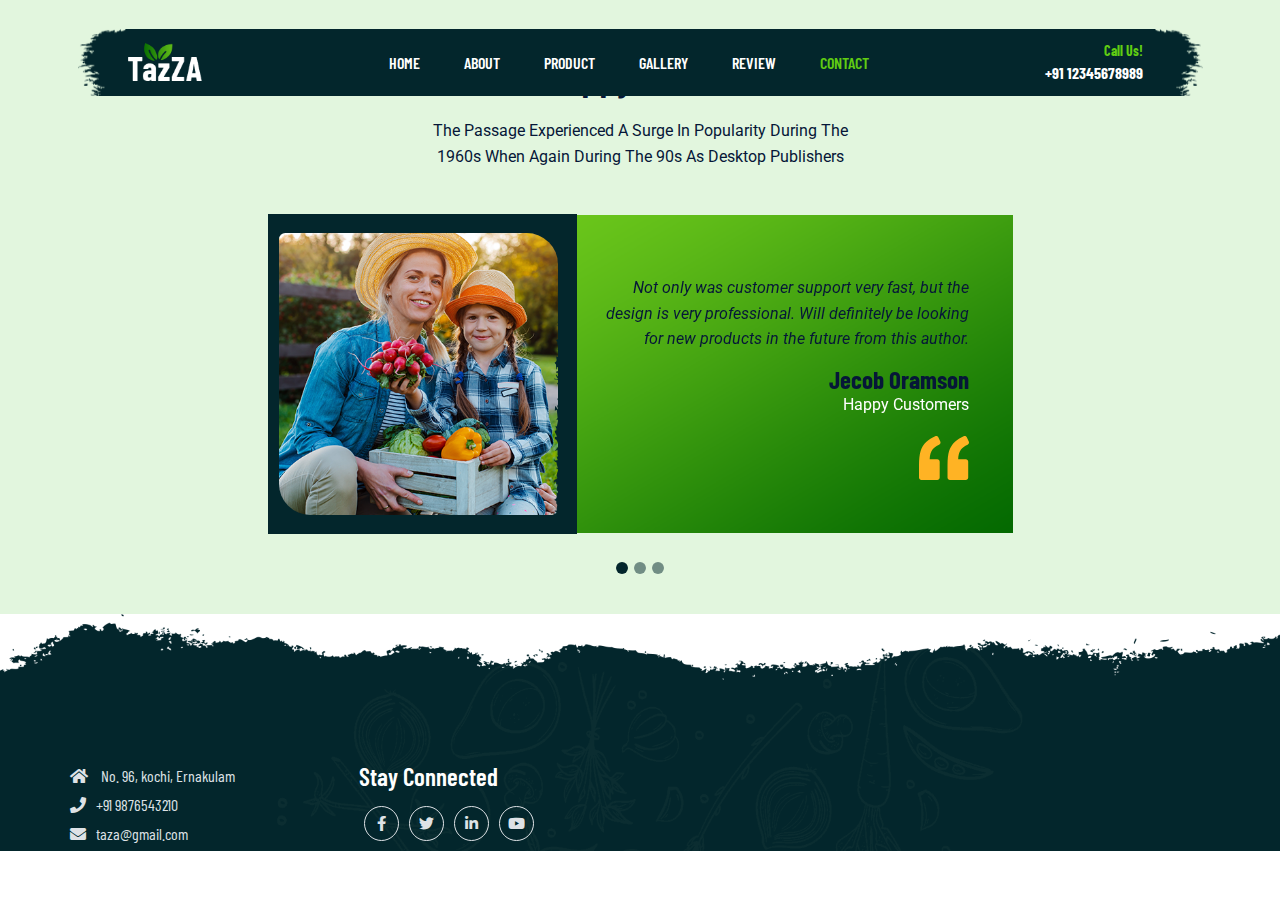
<file: review.html>
<!DOCTYPE html>
<html lang="en">

<head>
    <meta charset="UTF-8">
    <meta http-equiv="X-UA-Compatible" content="IE=edge">
    <meta name="viewport" content="width=device-width, initial-scale=1.0">
    <title>Review</title>
    <link rel="shortcut icon" href="favicon.ico" type="image/x-icon" />

    <!-- Bootstrap 5 CDN -->
    <link href="https://cdn.jsdelivr.net/npm/bootstrap@5.1.3/dist/css/bootstrap.min.css" rel="stylesheet">

    <!-- Font Awesome 5 CDN -->
    <link rel="stylesheet" href="https://cdnjs.cloudflare.com/ajax/libs/font-awesome/5.15.4/css/all.min.css" />

    <!-- Style CSS -->
    <link rel="stylesheet" href="css/style.css">
    <link rel="stylesheet" href="css/responsive-style.css">
</head>

<body class="contact">
    <!-- Navbar Section Start -->
    <header id="full_nav">
        <div class="header">
            <div class="container">
                <nav class="navbar navbar-expand-lg">
                    <a class="navbar-brand" href="index.html">
                        <img decoding="async" src="./images/logo.png" alt="">
                    </a>
                    <button class="navbar-toggler" type="button" data-bs-toggle="collapse" data-bs-target="#main-nav"
                        aria-controls="main-nav" aria-expanded="false" aria-label="Toggle navigation">
                        <!-- <span class="navbar-toggler-icon"></span> -->
                        <i class="fas fa-stream navbar-toggler-icon"></i>
                    </button>

                    <div class="collapse navbar-collapse" id="main-nav">
                        <ul class="navbar-nav mx-auto">
                            <li class="nav-item">
                                <a class="nav-link" href="index.html">Home</a>
                            </li>

                            <li class="nav-item">
                                <a class="nav-link" href="about.html">About</a>
                            </li>

                            <li class="nav-item">
                                <a class="nav-link" href="product.html">Product</a>
                            </li>

                            <li class="nav-item">
                                <a class="nav-link" href="gallery.html">Gallery</a>
                            </li>
                            <li class="nav-item">
                                <a class="nav-link" href="#">Review</a>
                            </li>
                            <li class="nav-item">
                                <a class="nav-link active" href="contact.html">Contact</a>
                            </li>
                        </ul>

                        <div class="header_right">
                            <div class="text-lg-end">
                                <span>Call Us!</span>
                                <span class="phone_no">+91 12345678989</span>
                            </div>
                        </div>
                    </div>
                </nav>
            </div>
        </div>
    </header>
    <!-- Navbar Section Exit -->

<section class="testimonial_section">
    <div class="container">
        <div class="row pb-5">
            <div class="col-12 text-center">
                <h2 class="section-title">Our Happy Customers</h2>
                <p class="section-subtitle">The Passage Experienced A Surge In Popularity During The 1960s When
                    Again During The 90s As Desktop Publishers</p>
            </div>
        </div>
        <div class="row justify-content-center">
            <div class="col-xl-8 col-md-10">
                <div id="testimonial-slider" class="carousel slide" data-bs-ride="carousel">
                    <div class="carousel-indicators">
                        <button data-bs-target="#testimonial-slider" data-bs-slide-to="0" class="active"
                            aria-current="true" aria-label="Slide 1"></button>
                        <button data-bs-target="#testimonial-slider" data-bs-slide-to="1"
                            aria-label="Slide 2"></button>
                        <button data-bs-target="#testimonial-slider" data-bs-slide-to="2"
                            aria-label="Slide 3"></button>
                    </div>
                    <div class="carousel-inner">
                        <div class="carousel-item active">
                            <div class="d-sm-flex row">
                                <div class="profile-box col-sm-5">
                                    <img decoding="async" src="./images/testimonial/testimonial-1.png" class="img-fluid">
                                </div>
                                <div class="card  col-sm-7">
                                    <div class="desc-box">
                                        <p class="fst-italic">Not only was customer support
                                            very fast, but the
                                            design is very professional. Will definitely be
                                            looking for new products
                                            in the future from this author.</p>
                                        <div class="my-4">
                                            <h4>Jecob Oramson</h4>
                                            <p class="m-0 text-white">Happy Customers</p>
                                        </div>
                                        <img decoding="async" src="./images/testimonial/qoutes.svg" class="float-end">
                                    </div>
                                </div>
                            </div>
                        </div>
                        <div class="carousel-item">
                            <div class="d-sm-flex row">
                                <div class="profile-box col-sm-5">
                                    <img decoding="async" src="./images/testimonial/testimonial-1.png" class="img-fluid">
                                </div>
                                <div class="card  col-sm-7">
                                    <div class="desc-box">
                                        <p class="fst-italic">Not only was customer support
                                            very fast, but the
                                            design is very professional. Will definitely be
                                            looking for new products
                                            in the future from this author.</p>
                                        <div class="my-4">
                                            <h4>Jecob Oramson</h4>
                                            <p class="m-0 text-white">Happy Customers</p>
                                        </div>
                                        <img decoding="async" src="./images/testimonial/qoutes.svg" class="float-end">
                                    </div>
                                </div>
                            </div>
                        </div>
                        <div class="carousel-item">
                            <div class="d-sm-flex row">
                                <div class="profile-box col-sm-5">
                                    <img decoding="async" src="./images/testimonial/testimonial-1.png" class="img-fluid">
                                </div>
                                <div class="card  col-sm-7">
                                    <div class="desc-box">
                                        <p class="fst-italic">Not only was customer support
                                            very fast, but the
                                            design is very professional. Will definitely be
                                            looking for new products
                                            in the future from this author.</p>
                                        <div class="my-4">
                                            <h4>Jecob Oramson</h4>
                                            <p class="m-0 text-white">Happy Customers</p>
                                        </div>
                                        <img decoding="async" src="./images/testimonial/qoutes.svg" class="float-end">
                                    </div>
                                </div>
                            </div>
                        </div>
                    </div>
                </div>

            </div>
</section>
<!--testimonial Section Exit -->
    <!-- Footer section Start-->
    <section class="footer_wrapper mt-3 mt-md-0">
        <div class="container px-5 px-lg-0">
            <div class="row">
                <div class="col-lg-3 col-sm-6 mb-5 mb-lg-0">
                    
                
                    <div class="contact-info">
                        <ul class="list-unstyled">
                            <li><a href="#"><i class="fa fa-home me-3"></i> No. 96, kochi, Ernakulam</a></li>
                            <li><a href="#"><i class="fa fa-phone me-3"></i>+91 9876543210</a></li>
                            <li><a href="#"><i class="fa fa-envelope me-3"></i>taza@gmail.com</a></li>
                        </ul>
                    </div>
                </div>
                <div class="col-lg-3 col-sm-6 mb-5 mb-lg-0">
                    
                    <div class="form-group mb-12">

                    </div>
                    <h5>Stay Connected</h5>
                    <ul class="social-network d-flex align-items-center p-0">
                        <li><a href="https://www.facebook.com/"><i class="fab fa-facebook-f"></i></a></li>
                        <li><a href="https://twitter.com/i/flow/login"><i class="fab fa-twitter"></i></a></li>
                        <li><a href="https://in.linkedin.com/"><i class="fab fa-linkedin-in"></i></a></li>
                        <li><a href="https://www.youtube.com/"><i class="fab fa-youtube"></i></a></li>

                    </ul>
                </div>
            </div>
        </div>
           </section>
    <!-- Footer Section Exit  -->

    <!-- jQuery CDN -->
    <script src="https://code.jquery.com/jquery-3.6.0.min.js"></script>


    <!-- Bootstrap 5 CDN -->
    <script src="https://cdn.jsdelivr.net/npm/@popperjs/core@2.10.2/dist/umd/popper.min.js"></script>
    <script src="https://cdn.jsdelivr.net/npm/bootstrap@5.1.3/dist/js/bootstrap.min.js"></script>

    <!-- Custom JS -->
    <script src="js/main.js"></script>
</body>

</html>
</file>
<file: css/style.css>
/* General CSS */
           @import url('https://fonts.googleapis.com/css2?family=Barlow+Condensed:wght@200;300;400;500;600;700;800;900&display=swap');
           @import url('https://fonts.googleapis.com/css2?family=Roboto:wght@300;400;500;700;900&display=swap');
           
           *,
           *::before,
           *::after {
               -webkit-box-sizing: border-box;
               -moz-box-sizing: border-box;
               box-sizing: border-box;
               margin: 0;
               padding: 0;
               text-decoration: none;
               outline: none;
           }
           
           :root {
           
               /* Background Color */
               --bg-white:#fff;
           
               /* Text Colors */
               --primary-text: #061738;
               --secondary-color: #60cd12;
               --light-color: #e2f6de;
               --dark-color: #03262c;
               --text-white: #fff;
               --text-gray: #dee2e6;
               --anchor-color: #007aff;
           
               /* Font Family */
               --primary-font: 'Barlow Condensed', sans-serif;
               --secondary-font: 'Roboto', sans-serif;
           }
           
           body,
           html {
               color: var(--primary-text);
               font-size: 10px;
               font-weight: 400;
               font-family: var(--primary-font);
               scroll-behavior: smooth;
               line-height: 1.5;
           }
           
           h1,
           h2,
           h3,
           h4,
           h5,
           h6,
           p {
               margin: 0;
           }
           
           h1 {
               font-size: 9rem;
               line-height: 1.4;
               font-weight: 600;
               color: var(--primary-text);
           }
           
           h2 {
               color: var(--primary-text);
               font-size: 4.7rem;
               font-weight: 600;
               display: inline-block;
               text-transform: capitalize;
               line-height: 1.2;
               margin-bottom: 2rem;
           }
           
           h3 {
               color: var(--text-white);
               font-size: 3.1rem;
               line-height: 1.2;
               font-weight: 700;
           }
           
           h4 {
               font-size: 2.5rem;
               font-weight: 700;
               line-height: 1;
               color: var(--primary-text);
           }
           
           h5 {
               font-size: 1.8rem;
               font-weight: 600;
               line-height: 1;
               color: var(--primary-text);
           }
           
           p {
               font-size: 1.6rem;
               line-height: 1.6;
               margin-top: 1rem;
               color: var(--primary-text);
               font-family: var(--secondary-font);
           }
           
           embed,
           iframe,
           img,
           object {
               max-width: 100%;
           }
           
           ul {
               margin: 0;
               padding: 0;
               list-style: none;
           }
           
           a,
           a:active,
           a:focus,
           a:hover,
           button {
               text-decoration: none;
               outline: 0;
           }
           
           li a {
               color: var(--text-white);
           }
           
           a:hover,
           button:hover {
               -webkit-transition: all 0.3s ease-in;
               -o-transition: all 0.3s ease-in;
               -moz-transition: all 0.3s ease-in;
               transition: all 0.3s ease-in;
           }
           
           ::-webkit-scrollbar {
               width: 10px;
           } 
           ::-webkit-scrollbar-track {
               background:var(--white); 
           } 
           ::-webkit-scrollbar-thumb {
               background: var(--secondary-color); 
           }  
           
           .main-btn {
               position: relative;
               color: var(--bg-white);
               background: linear-gradient(to right, #0f7404, #5cb917);
               z-index: 1;
               overflow: hidden;
               border: 0.2rem solid var(--bg-white);
               border-radius: 3.5rem;
               text-transform: uppercase;
               padding: 1rem 3.5rem;
               font-weight: 600;
               font-size: 1.8rem;
               margin-top: 1.5rem;
               letter-spacing: 0.2rem;
           }
           
           .main-btn:hover {
               background: var(--bg-white);
               color: var(--secondary-color);
               border: 0.2rem solid var(--secondary-color);
           }
           
           section {
               padding: 5rem 0;
           }
           
           .section-title {
               font-size: 4rem;
               font-weight: 600;
               color: var(--primary-text);
               text-transform: capitalize;
               margin-bottom: 2rem;
           }
           
           .section-subtitle {
               font-size: 1.6rem;
               font-weight: 400;
               color: var(--primary-text);
               font-family: var(--secondary-font);
               max-width: 40%;
               margin: auto;
               margin-bottom: 1.5rem;
           }
           
           .about .banner_section,
           .product .banner_section,
           .gallery .banner_section,
           .contact .banner_section,
           .distributors .banner_section {
               background: url('../images/banner-slide/top-banner.jpg');
               background-repeat: no-repeat;
               background-position: center;
               background-size: cover;
               padding-top: 17rem;
               padding-bottom: 10rem;
               min-height: auto;
           }
           
           .contact .contact-form,
           .distributors .contact-form {
               background-color: var(--light-color);
               padding: 5rem;
               box-shadow: 0 0.2rem 1.5rem rgb(0 0 0 / 4%);
           }
           
           .contact .contact-form .form-control:focus,
           .distributors .contact-form .form-control:focus {
               outline: none;
               box-shadow: none;
           }
           
           .contact .contact-form .form-control::placeholder,
           .distributors .contact-form .form-control::placeholder {
               color: var(--primary-text);
           }
           
           .contact .contact-form .form-control,
           .distributors .contact-form .form-control {
               padding: 1rem 1.5rem;
               border-radius: 0.rem;
               border: 0.1rem solid var(--secondary-color);
               color: var(--primary-text);
               font-size: 1.5rem;
               font-weight: 400;
               font-family: var(--secondary-font);
           }
           
           /* 01 navbar css */
           
           .header {
               position: absolute;
               width: 100%;
               top: 2rem;
               left: 0;
               z-index: 2;
           }
           
           .header .navbar {
               background: url('../images/header-bg.png');
               background-repeat: no-repeat;
               background-position: center;
               background-size: contain;
               padding: 2rem 5rem;
           }
           
           .navbar-brand {
               width: 7.5rem;
               margin-top: -0.1rem;
           }
           
           .header .navbar-nav .nav-link {
               color: var(--text-white);
               text-transform: uppercase;
               font-size: 1.6rem;
               font-weight: 600;
               padding: 0.5rem 2rem;
               margin: 0 0.2rem;
               font-family: var(--primary-font);
           }
           
           .header .navbar-nav .nav-link:hover,
           .header .navbar-nav .nav-link.active {
               color: var(--secondary-color);
           }
           
           .header .navbar-toggler {
               color: var(--text-white);
               font-size: 2rem;
               height: 2.7rem;
               padding: 0;
           }
           
           .header .navbar-toggler:focus {
               outline: none;
               box-shadow: none;
           }
           
           .header .header-right ul img {
               width: 2rem;
           }
           
           .header .header_right span {
               color: var(--secondary-color);
               display: block;
               font-weight: 700;
               font-size: 1.4rem;
               margin-right: 1rem;
           }
           
           .header .header_right .phone_no {
               color: var(--text-white);
               font-size: 1.6rem;
           }
           
           .header .header_right a {
               height: 3.5rem;
               width: 3.5rem;
               text-align: center;
               background-color: #13424a;
               border-radius: 50%;
               margin-left: 1rem;
               display: flex;
               align-items: center;
               justify-content: center;
           }
           
           .header-scrolled {
               position: fixed;
               top: -0.4rem;
               left: 0;
               right: 0;
               width: 100%;
               max-width: 1320px;
               margin: auto;
               z-index: 999;
               /* box-shadow: .5084rem 1.1419rem 2.5rem 0 rgb(0 0 0 / 8%); */
               transition: 0.3s ease-in-out;
           }
           
           /* 02 Banner Section */
           
           .banner_section {
               background: url('../images/banner-slide/Banner-1.jpg');
               background-repeat: no-repeat;
               background-size: cover;
               background-position: center;
               min-height: 90vh;
           }
           
           .banner_section .carousel-item {
               padding: 3rem 0;
               height: 90vh;
           }
           
           .banner_section .carousel-caption {
               top: 30%;
               bottom: 0;
               left: 3%;
               right: 0;
               text-align: left;
               width: 100%;
           }
           
           .banner_section .carousel-caption h3 {
               padding: 0.5rem 1.5rem;
               background-color: var(--dark-color);
               display: inline;
           }
           
           .banner_section .carousel-caption p {
               max-width: 40rem;
               margin-bottom: 2rem;
           }
           
           /* Features CSS */
           
           .feature_section .features-box {
               background-color: transparent;
               border: 0.15rem solid var(--light-color);
               padding: 8rem 0;
               transition: all 0.3s;
           }
           
           .feature_section .features-box .features-icon-border {
               background-color: transparent;
               border-radius: 50%;
               border: 0.2rem solid var(--light-color);
               padding: 1.3rem;
               display: inline-block;
           }
           
           .feature_section .features-box .features-icon {
               height: 6.5rem;
               width: 6.5rem;
               background-color: var(--light-color);
               margin: auto;
               border-radius: 50%;
               display: flex;
               align-items: center;
               justify-content: center;
           }
           
           .feature_section .features-box .features-icon img {
               width: 3.7rem;
           }
           
           .feature_section .features-box h3 {
               margin-top: 1.5rem;
               color: var(--primary-text);
           }
           
           .feature_section .features-box:hover {
               background-color: #03262c;
               border-color: #03262c;
           }
           
           .feature_section .features-box:hover h3 {
               color: #fff;
           }
           
           .feature_section .features-box:hover .features-icon-border {
               border-color: #36970e;
           }
           
           
           /* About Section */
           
           .landing_about_section {
               background: url('../images/about/about-banner.jpg');
               background-repeat: no-repeat;
               background-size: cover;
               background-position: center;
               padding: 9rem 0;
           }
           
           .landing_about_section p {
               color: var(--primary-text);
               margin-bottom: 2rem;
           }
           
           
           /* product card design */
           
           .landing_product_section .product-card {
               position: relative;
               overflow: hidden;
               cursor: pointer;
               border: transparent;
               border: 0.2rem solid var(--light-color);
               padding: 2rem 1rem;
               position: relative;
               transition: all 0.3s;
           }
           
           .landing_product_section .product-card .product-img {
               margin-bottom: 7rem;
               text-align: center;
           }
           
           .landing_product_section .product-card h3 {
               color: var(--primary-text);
           }
           
           .landing_product_section .product-card span {
               font-size: 1.8rem;
               font-weight: 600;
               text-transform: uppercase;
               color: var(--secondary-color);
               margin-right: 0.5rem;
               text-decoration: line-through;
               transition: all 0.3s;
           
           }
           
           .landing_product_section .product-detail {
               position: absolute;
               bottom: -22rem;
               right: 0;
               left: 0;
               text-align: center;
               padding: 5rem 1rem;
               background-color: var(--dark-color);
               transition: all 0.5s ease;
           }
           
           .landing_product_section .product-card:hover .product-detail {
               bottom: 0;
           }
           
           
           /* 4.5 Testimonial */
           .testimonial_section {
               background-color: var(--light-color);
               padding-bottom: 8rem;
           }
           
           .testimonial_section .carousel-indicators {
               bottom: -6rem;
           }
           
           .testimonial_section .carousel-indicators button {
               background-color: var(--dark-color);
               width: 1.2rem;
               height: 1.2rem;
               border-radius: 50%;
           
           }
           
           .testimonial_section .card {
               background: url('../images/testimonial/testimonial-bg.png');
               background-size: cover;
               background-repeat: no-repeat;
               background-position: center center;
               text-align: right;
               padding: 5rem 5rem 5rem 0;
               border-radius: 0 .5rem .5rem 0;
               border: 0.1rem solid transparent;
           }
           
           .testimonial_section .profile-box {
               padding: 1.875rem;
               background-color: var(--dark-color);
               border-radius: .5rem 0 0 .5rem;
           }
           
           .testimonial_section .profile-box img {
               border-radius: .625rem 3.125rem;
               width: 100%;
               height: 100%;
               object-fit: cover;
           }
           
           .testimonial_section .desc-box {
               padding-left: 2.5rem;
           }
           
           /* Gallery CSS */
           
           .gallery_section img {
               width: 100%;
               height: 100%;
               object-fit: cover;
           }
           
           /* Footer CSS */
           
           .footer_wrapper {
               background: url('../images/footer-bg/footer_bg.png');
               background-repeat: no-repeat;
               background-size: cover;
               background-position: top center;
               padding-top: 15rem;
               padding-bottom: 0rem;
           }
           
           .footer_wrapper h5 {
               color: var(--text-white);
               font-size: 2.5rem;
               margin-bottom: 1.25rem;
           }
           
           .footer_wrapper ul li {
               margin-bottom: .5rem;
               list-style: none;
           }
           
           .footer_wrapper .company_details {
               font-size: 1.4rem;
           }
           
           .footer_wrapper .contact-info li a {
               color: var(--text-gray);
               font-size: 1.6rem;
           }
           
           .footer_wrapper .link-widget li a,
           .footer_wrapper p {
               color: var(--text-gray);
               font-size: 1.6rem;
               padding-left: 1.5rem;
               position: relative;
               -webkit-transition: all 0.3s ease-out 0s;
               transition: all 0.3s ease-out 0s;
           }
           
           .footer_wrapper .link-widget li a::before {
               content: '\f105';
               font-family: "Font Awesome 5 Free";
               font-weight: 900;
               position: absolute;
               left: 0.3rem;
               top: 50%;
               -webkit-transform: translateY(-50%);
               transform: translateY(-50%);
           }
           
           .footer_wrapper .link-widget li a:hover {
               margin-left: .625rem;
               color: var(--secondary-color);
           }
           
           .footer_wrapper .social-network a {
               width: 3.5rem;
               height: 3.5rem;
               margin: .5rem;
               line-height: 3.2rem;
               font-size: 1.5rem;
               display: inline-block;
               border: .125rem solid var(--text-gray);
               color: var(--text-gray);
               text-align: center;
               border-radius: 100%;
               -webkit-transition: all 0.3s cubic-bezier(0.645, 0.045, 0.355, 1);
               transition: all 0.3s cubic-bezier(0.645, 0.045, 0.355, 1);
           }
           
           .footer_wrapper .social-network a:hover {
               background-color: var(--secondary-color);
               border-color: var(--secondary-color);
               color: var(--text-white);
               box-shadow: 0 .625rem .9375rem 0 rgb(0 0 0 / 10%);
               transform: translateY(-0.1875rem);
           }
           
           .footer_wrapper .form-control {
               font-size: 2rem;
               color: white;
           }
           
           .footer_wrapper .form-control:focus {
               outline: none;
               box-shadow: none;
               border-color: var(--secondary-color);
           }
           
           .footer_wrapper .copyright-section {
               background-color: var(--secondary-color);
               text-align: center;
               margin-top: 5rem;
           }
           
           .footer_wrapper .copyright-section p {
               margin-top: 0;
               padding: 3rem 0;
               line-height: 0;
           }
           
           .footer_wrapper .copyright-section a {
               color: var(--primary-text);
               font-weight: 600;
           }
           
           /* ===========================
           About Page CSS
           ============================== */
           
           .about .about-details p {
               color: var(--primary-text);
           }
           
           /* ===========================
           Contact Page CSS
           ============================== */
           .contact .contact-form textarea {
               min-height: 15rem;
           }
           
           .contact .content-box .info-box li {
               position: relative;
               padding-left: 7rem;
               padding-bottom: 3.5rem;
               margin-bottom: 2.9rem;
           }
           
           .contact .content-box .info-box li i {
               position: absolute;
               left: 0;
               top: 1.5rem;
               font-size: 4.5rem;
               line-height: 4.5rem;
               color: var(--primary-text);
           }
           
           .contact .content-box .info-box li p {
               color: var(--primary-text);
           }
           
           .contact .content-box .info-box li a {
               color: var(--dark-color);
               font-size: 2.5rem;
               font-weight: 400;
               margin-bottom: 0;
               font-family: var(--secondary-font);
           }
           
           
           /* ===========================
           Product Page CSS
           ============================== */
           
           .product .product-details p {
               margin-bottom: 1.5rem;
           
           
           }
</file>
<file: css/responsive-style.css>
<!--Responsive CSS-->
           
/* Media Query 1170px */
@media (max-width:1170px) {

    /* General CSS */
    .section-subtitle {
        max-width: 60%;
    }

    /* 01 Navbar CSS */
    .header .navbar {
        background-size: cover;
        padding: 2rem;
    }

    .header .navbar-nav {
        margin-top: 2rem;
    }

    .header .navbar-nav .nav-link {
        padding: 0.2rem 0.5rem;
        margin-bottom: 1rem;
    }

    .header .header_right span {
        padding: 0.2rem 0.5rem;
    }

    /* 02 Banner Section */
    .banner_section .carousel-item {
        height: 90vh;
    }
}

/* Media Query 991px */
@media (max-width:991px) {

    /* 01 Navbar CSS */
    .header .navbar {
        background-size: cover;
        padding: 1rem 2rem;
    }

    .header .navbar-nav {
        margin-top: 2rem;
    }

    .header .navbar-nav .nav-link {
        padding: 0.2rem 0.5rem;
        margin-bottom: 1rem;
    }

    .header .header_right span {
        padding: 0.2rem 0.5rem;
    }


    /* General CSS */
    .about .banner_section,
    .product .banner_section,
    .Gallery .banner_section,
    .contact .banner_section {
        padding-top: 12.5rem;
        padding-bottom: 3rem;
    }
}

/* Media Query 767px */
@media (max-width:767px) {

    /* General CSS */
    body,
    html {
        font-size: 8px;
    }

    .section-subtitle {
        max-width: 80%;
    }

    /* 02 Banner Section */
    .banner_section {
        min-height: 70vh;
    }

    .banner_section .carousel-item {
        height: 70vh;
    }
}

/* Media Query 590px */
@media (max-width:590px) {

    /* General CSS */
    body,
    html {
        font-size: 7px;
    }
}
</file>
